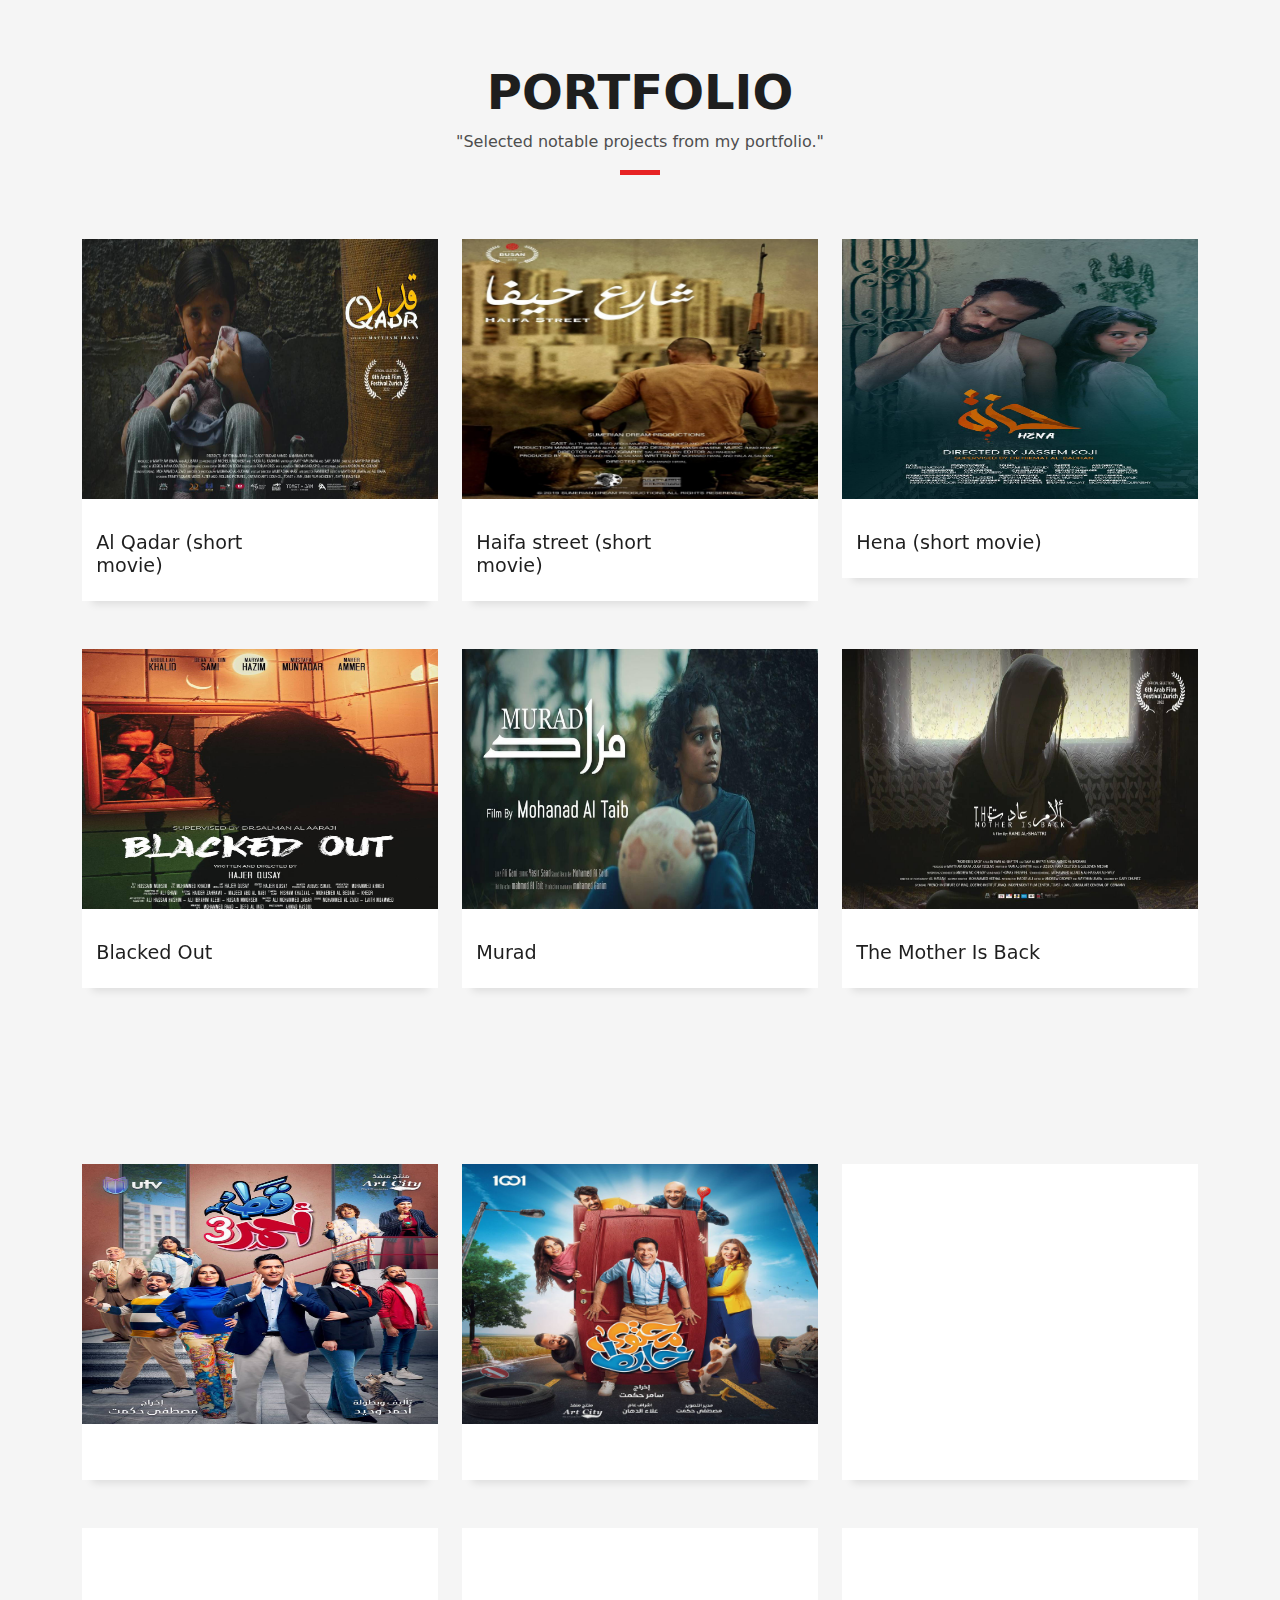
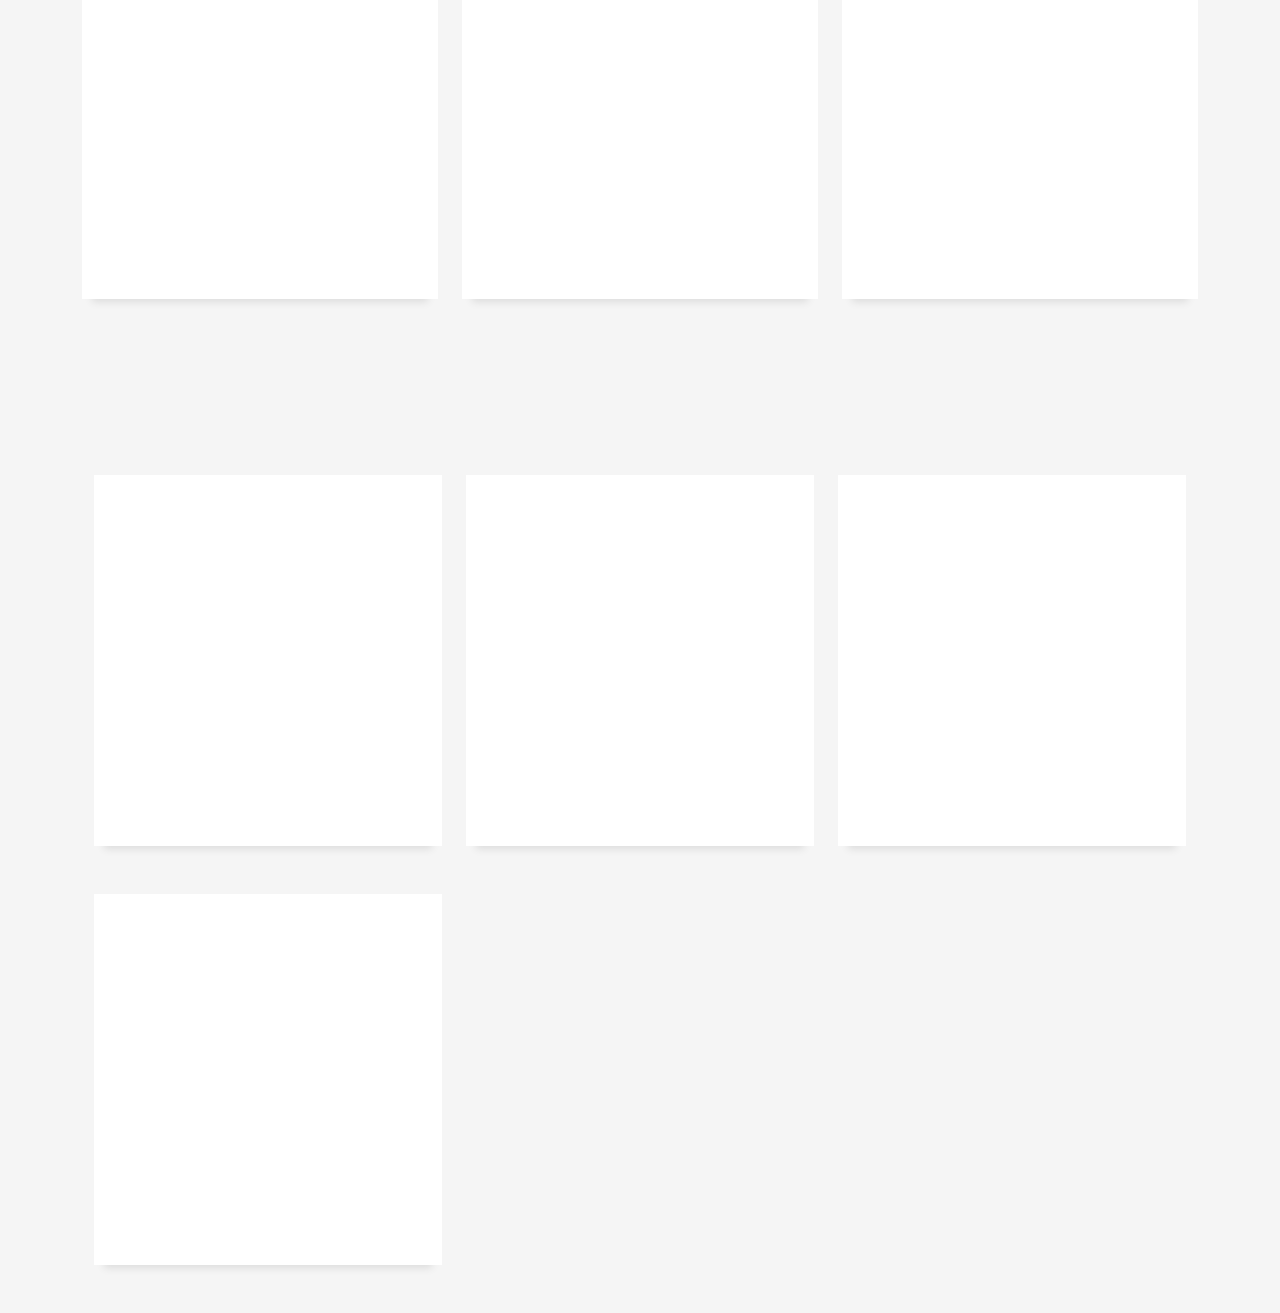
<file: portfolio.html>
<!DOCTYPE html>
<html lang="en">

<head>
  <meta charset="utf-8">
  <meta content="width=device-width, initial-scale=1.0" name="viewport">

  <title>Mohammed alzaidi</title>
  <meta content="" name="description">
  <meta content="" name="keywords">

  <!-- Favicons -->
  <link href="assets/img/favicon.png" rel="icon">
  <link href="assets/img/apple-touch-icon.png" rel="apple-touch-icon">

  <!-- Vendor CSS Files -->
  <link href="assets/vendor/bootstrap/css/bootstrap.min.css" rel="stylesheet">
  <link href="assets/vendor/bootstrap-icons/bootstrap-icons.css" rel="stylesheet">
  <link href="assets/vendor/glightbox/css/glightbox.min.css" rel="stylesheet">
  <link href="assets/vendor/swiper/swiper-bundle.min.css" rel="stylesheet">

  <!-- Template Main CSS File -->
  <link href="assets/css/style.css" rel="stylesheet">

  <!-- =======================================================
  * Template Name: DevFolio
  * Updated: Mar 10 2023 with Bootstrap v5.2.3
  * Template URL: https://bootstrapmade.com/devfolio-bootstrap-portfolio-html-template/
  * Author: BootstrapMade.com
  * License: https://bootstrapmade.com/license/
  ======================================================== -->
</head>

<body>
        <!-- ======= Portfolio Section ======= -->
        <section id="work" class="portfolio-mf sect-pt4 route">
            <div class="container">
              <div class="row">
                <div class="col-sm-12">
                  <div class="title-box text-center">
                    <h3 class="title-a">
                      Portfolio
                    </h3>
                    <p class="subtitle-a">
                      "Selected notable projects from my portfolio."
                    </p>
                    <div class="line-mf"></div>
                  </div>
                </div>
              </div>
              <div class="row">
                <div class="col-md-4">
                  <div class="work-box">
                    <a href="assets/img/movie-1.jpg" data-gallery="portfolioGallery" class="portfolio-lightbox">
                      <div class="work-img">
                        <img src="assets/img/movie-1.jpg" alt="" class="img-fluid" style="height: 260px; width:100%;">
                      </div>
                    </a>
                    <div class="work-content">
                      <div class="row">
                        <div class="col-sm-8">
                          <h2 class="w-title">Al Qadar (short movie)</h2>
                          <div class="w-more">
                          </div>
                        </div>
                        <div class="col-sm-4">
                          <div class="w-like">
                            <a href="portfolio-details.html"></a>
                          </div>
                        </div>
                      </div>
                    </div>
                  </div>
                </div>
                <div class="col-md-4">
                  <div class="work-box">
                    <a href="https://www.youtube.com/watch?v=K4eJ17iItJ0" target="_blank" data-gallery="portfolioGallery" class="portfolio-lightbox">
                      <div class="work-img">
                        <img src="assets/img/movie-3.jpg" alt="" class="img-fluid" style="height: 260px; width: 100%;">
                      </div>
                    </a>
                    
                    <div class="work-content">
                      <div class="row">
                        <div class="col-sm-8">
                          <h2 class="w-title">Haifa street (short movie)</h2>
                          <div class="w-more">
                           
                          </div>
                        </div>
                        <div class="col-sm-4">
                          <div class="w-like">
                            
                          </div>
                        </div>
                      </div>
                    </div>
                  </div>
                </div>
                <div class="col-md-4">
                  <div class="work-box">
                    <a href="assets/img/movie-33.jpg" data-gallery="portfolioGallery" class="portfolio-lightbox" style="height: 260px; width:100%;">
                      <div class="work-img">
                        <img src="assets/img/movie-33.jpg" alt="" class="img-fluid" style="height: 260px; width:100%;">
                      </div>
                    </a>
                    <div class="work-content">
                      <div class="row">
                        <div class="col-sm-8">
                          <h2 class="w-title">Hena (short movie)</h2>
                          <div class="w-more">
                          </div>
                        </div>
                        <div class="col-sm-4">
                          <div class="w-like">
                          </div>
                        </div>
                      </div>
                    </div>
                  </div>
                </div>
                <div class="col-md-4">
                  <div class="work-box">
                    <a href="assets/img/movie-4.jpg" data-gallery="portfolioGallery" class="portfolio-lightbox">
                      <div class="work-img">
                        <img src="assets/img/movie-4.jpg" alt="" class="img-fluid" style="height: 260px; width:100%;">
                      </div>
                    </a>
                    <div class="work-content">
                      <div class="row">
                        <div class="col-sm-8">
                          <h2 class="w-title">Blacked Out</h2>
                          <div class="w-more">
                            
                          </div>
                        </div>
                        <div class="col-sm-4">
                          <div class="w-like">
                          </div>
                        </div>
                      </div>
                    </div>
                  </div>
                </div>
                <div class="col-md-4">
                  <div class="work-box">
                    <a href="assets/img/moive-5.jpg" data-gallery="portfolioGallery" class="portfolio-lightbox">
                      <div class="work-img">
                        <img src="assets/img/moive-5.jpg" alt="" class="img-fluid" style="height: 260px; width:100%;">
                      </div>
                    </a>
                    <div class="work-content">
                      <div class="row">
                        <div class="col-sm-8">
                          <h2 class="w-title">Murad</h2>
                          <div class="w-more">
                          </div>
                        </div>
                        <div class="col-sm-4">
                          <div class="w-like">
                          </div>
                        </div>
                      </div>
                    </div>
                  </div>
                </div>
                <div class="col-md-4">
                  <div class="work-box">
                    <a href="assets/img/movie-6.jpg" data-gallery="portfolioGallery" class="portfolio-lightbox">
                      <div class="work-img">
                        <img src="assets/img/movie-6.jpg" alt="" class="img-fluid" style="height: 260px; width:100%;">
                      </div>
                    </a>
                    <div class="work-content">
                      <div class="row">
                        <div class="col-sm-8">
                          <h2 class="w-title">The Mother Is Back</h2>
                          <div class="w-more">
                          </div>
                        </div>
                        <div class="col-sm-4">
                          <div class="w-like">
                          </div>
                        </div>
                      </div>
                    </div>
                  </div>
                </div>
              </div>
            </div>
          </section>

















          
           <!-- ======= Portfolio Section ======= -->
        <section id="work" class="portfolio-mf sect-pt4 route">
            <div class="container">
              <div class="row">
                <div class="col-sm-12">
                  <div class="title-box text-center">
 

                  </div>
                </div>
              </div>
              <div class="row">
                <div class="col-md-4">
                  <div class="work-box">
                    <a href="https://www.youtube.com/watch?v=KwnbG3iO9QU" target="_blank" data-gallery="portfolioGallery" class="portfolio-lightbox">
                        <div class="work-img">
                          <img src="assets/img/movie-7.jpg" alt="" class="img-fluid" style="height: 260px; width:100%;">
                        </div>
                      </a>
                      
                      
                    <div class="work-content">
                      <div class="row">
                        <div class="col-sm-8">
                          <h2 class="w-title"></h2>
                          <div class="w-more">
                          </div>
                        </div>
                        <div class="col-sm-4">
                          <div class="w-like">
                            <a href="portfolio-details.html"></a>
                          </div>
                        </div>
                      </div>
                    </div>
                  </div>
                </div>
                <div class="col-md-4">
                  <div class="work-box">
                    <a href="https://www.youtube.com/watch?v=xIeDVQFhk4s" target="_blank" data-gallery="portfolioGallery" class="portfolio-lightbox">
                        <div class="work-img">
                          <img src="assets/img/movie-8.jpg" alt="" class="img-fluid" style="height: 260px; width:100%;">
                        </div>
                      </a>
                    <div class="work-content">
                      <div class="row">
                        <div class="col-sm-8">
                          <h2 class="w-title"></h2>
                          <div class="w-more">
                           
                          </div>
                        </div>
                        <div class="col-sm-4">
                          <div class="w-like">
                            
                          </div>
                        </div>
                      </div>
                    </div>
                  </div>
                </div>
                <div class="col-md-4">
                  <div class="work-box">
                    <a href="https://www.youtube.com/watch?v=dlPkqEUEvwM" target="_blank">
                        <div class="work-img" style="display: flex; justify-content: center;">
                          <iframe width="560" height="260" src="https://www.youtube.com/embed/dlPkqEUEvwM" frameborder="0" allowfullscreen></iframe>
                        </div>
                      </a>
                      
                    <div class="work-content">
                      <div class="row">
                        <div class="col-sm-8">
                          <h2 class="w-title"></h2>
                          <div class="w-more">
                          </div>
                        </div>
                        <div class="col-sm-4">
                          <div class="w-like">
                          </div>
                        </div>
                      </div>
                    </div>
                  </div>
                </div>
                <div class="col-md-4">
                  <div class="work-box">
                    <a href="https://www.youtube.com/watch?v=nsubAE6eOS0" target="_blank">
                        <div class="work-img" style="display: flex; justify-content: center;">
                          <iframe width="560" height="315" src="https://www.youtube.com/embed/nsubAE6eOS0" frameborder="0" allowfullscreen></iframe>
                        </div>
                      </a>
                      
                    <div class="work-content">
                      <div class="row">
                        <div class="col-sm-8">
                          <h2 class="w-title"></h2>
                          <div class="w-more">
                            
                          </div>
                        </div>
                        <div class="col-sm-4">
                          <div class="w-like">
                          </div>
                        </div>
                      </div>
                    </div>
                  </div>
                </div>
                <div class="col-md-4">
                  <div class="work-box">
                    <a href="https://www.youtube.com/watch?v=iq0Y21Lf2JU" target="_blank">
                        <div class="work-img" style="display: flex; justify-content: center;">
                          <iframe width="560" height="315" src="https://www.youtube.com/embed/iq0Y21Lf2JU" frameborder="0" allowfullscreen></iframe>
                        </div>
                      </a>
                    <div class="work-content">
                      <div class="row">
                        <div class="col-sm-8">
                          <h2 class="w-title"></h2>
                          <div class="w-more">
                          </div>
                        </div>
                        <div class="col-sm-4">
                          <div class="w-like">
                          </div>
                        </div>
                      </div>
                    </div>
                  </div>
                </div>
                <div class="col-md-4">
                  <div class="work-box">
                    <a href="https://www.youtube.com/watch?v=MVnktgEhefw" target="_blank">
                        <div class="work-img" style="display: flex; justify-content: center;">
                          <iframe width="560" height="315" src="https://www.youtube.com/embed/MVnktgEhefw" frameborder="0" allowfullscreen></iframe>
                        </div>
                      </a>
                    <div class="work-content">
                      <div class="row">
                        <div class="col-sm-8">
                          <h2 class="w-title"></h2>
                          <div class="w-more">
                          </div>
                        </div>
                        <div class="col-sm-4">
                          <div class="w-like">
                          </div>
                        </div>
                      </div>
                    </div>
                  </div>
                </div>
              </div>


















                   <!-- ======= Portfolio Section ======= -->
        <section id="work" class="portfolio-mf sect-pt4 route">
          <div class="container">
            <div class="row">
              <div class="col-sm-12">
                <div class="title-box text-center">


                </div>
              </div>
            </div>
            <div class="row">
              <div class="col-md-4">
                <div class="work-box">
                  
                  <a href="https://www.instagram.com/tv/CebSWLkj_t3/?igshid=MzRlODBiNWFlZA%3D%3D" target="_blank">
                    <div class="work-img" style="display: flex; justify-content: center;">
                      <iframe width="560" height="315" src="https://www.instagram.com/tv/CebSWLkj_t3/?igshid=MzRlODBiNWFlZA%3D%3D" frameborder="0" allowfullscreen></iframe>
                    </div>
                  </a>
                  
                  
                    
                    
                  <div class="work-content">
                    <div class="row">
                      <div class="col-sm-8">
                        <h2 class="w-title"></h2>
                        <div class="w-more">
                        </div>
                      </div>
                      <div class="col-sm-4">
                        <div class="w-like">
                          <a href="portfolio-details.html"></a>
                        </div>
                      </div>
                    </div>
                  </div>
                </div>
              </div>
              <div class="col-md-4">
                <div class="work-box">
                  <a href="https://www.instagram.com/reel/Cp5WLr4IuBv/?igshid=MzRlODBiNWFlZA%3D%3D" target="_blank">
                    <div class="work-img" style="display: flex; justify-content: center;">
                      <iframe width="560" height="315" src="https://www.instagram.com/reel/Cp5WLr4IuBv/?igshid=MzRlODBiNWFlZA%3D%3D" frameborder="0" allowfullscreen></iframe>
                    </div>
                  </a>
                  
                  <div class="work-content">
                    <div class="row">
                      <div class="col-sm-8">
                        <h2 class="w-title"></h2>
                        <div class="w-more">
                         
                        </div>
                      </div>
                      <div class="col-sm-4">
                        <div class="w-like">
                          
                        </div>
                      </div>
                    </div>
                  </div>
                </div>
              </div>
              <div class="col-md-4">
                <div class="work-box">
                  <a href="https://www.instagram.com/p/CWAedQzNs1S/?igshid=MzRlODBiNWFlZA%3D%3D" target="_blank">
                    <div class="work-img" style="display: flex; justify-content: center;">
                      <iframe width="560" height="315" src="https://www.instagram.com/p/CWAedQzNs1S/embed/?cr=1&v=13&wp=560&rd=https%3A%2F%2Fwww.example.com&rp=%2F#%7B%22ci%22%3A0%2C%22os%22%3A1713.7999999687075%2C%22ls%22%3A1514.6999999564897%2C%22le%22%3A1565.6999999642372%7D" frameborder="0" allowfullscreen></iframe>
                    </div>
                  </a>
                  

                    
                  <div class="work-content">
                    <div class="row">
                      <div class="col-sm-8">
                        <h2 class="w-title"></h2>
                        <div class="w-more">
                        </div>
                      </div>
                      <div class="col-sm-4">
                        <div class="w-like">
                        </div>
                      </div>
                    </div>
                  </div>
                </div>
              </div>
              <div class="col-md-4">
                <div class="work-box">
                  <a href="https://www.instagram.com/p/CWS1u4vt867/?igshid=MzRlODBiNWFlZA%3D%3D" target="_blank">
                    <div class="work-img" style="display: flex; justify-content: center;">
                      <iframe width="560" height="315" src="https://www.instagram.com/p/CWS1u4vt867/embed/?cr=1&v=13&wp=560&rd=https%3A%2F%2Fwww.example.com&rp=%2F#%7B%22ci%22%3A0%2C%22os%22%3A1713.7999999687075%2C%22ls%22%3A1514.6999999564897%2C%22le%22%3A1565.6999999642372%7D" frameborder="0" allowfullscreen></iframe>
                    </div>
                  </a>
                  
                    
                  <div class="work-content">
                    <div class="row">
                      <div class="col-sm-8">
                        <h2 class="w-title"></h2>
                        <div class="w-more">
                          
                        </div>
                      </div>
                      <div class="col-sm-4">
                        <div class="w-like">
                        </div>
                      </div>
                    </div>
                  </div>
                </div>
              </div>
            </div>
    <script src="/assets/js/main.js"></script>
</body>
</html>
</file>
<file: assets/css/style.css>
/**
* Template Name: DevFolio
* Updated: Mar 10 2023 with Bootstrap v5.2.3
* Template URL: https://bootstrapmade.com/devfolio-bootstrap-portfolio-html-template/
* Author: BootstrapMade.com
* License: https://bootstrapmade.com/license/
*/

/*--------------------------------------------------------------
# General
--------------------------------------------------------------*/
body {
  background-color: #f5f5f5;
  color: #4e4e4e;
}

h1,
h2,
h3,
h4,
h5,
h6 {
  color: #1e1e1e;
}

a {
  color: #1e1e1e;
  text-decoration: none;
  transition: all 0.5s ease-in-out;
}

a:hover {
  color: #0078ff;
  text-decoration: none;
  transition: all 0.5s ease-in-out;
}

.p-r {
  position: relative;
}

.color-a {
  text-decoration: none;
  color: #0078ff;
}

.color-d {
  color: #f5f5f5;
}

.color-text-a {
  text-decoration: none;
  color: #4e4e4e;
}

.box-shadow,
.card-blog,
.work-box,
.service-box,
.paralax-mf {
  box-shadow: 0 13px 8px -10px rgba(0, 0, 0, 0.1);
}

.box-shadow-a,
.button:hover {
  text-decoration: none;
  box-shadow: 0 0 0 4px #cde1f8;
}

.display-5 {
  font-size: 2.5rem;
  font-weight: 300;
  line-height: 1.1;
}

.display-6 {
  font-size: 2rem;
  font-weight: 300;
  line-height: 1.1;
}

.avatar {
  width: 32px;
  height: 32px;
  margin-right: 4px;
  overflow: hidden;
}

.bg-image {
  background-repeat: no-repeat;
  background-attachment: fixed;
  background-size: cover;
  background-position: center center;
}

@media (max-width: 1024px) {
  .bg-image {
    background-attachment: scroll;
  }
}

.overlay-mf {
  background-color: #000;
}

.overlay-mf {
  position: absolute;
  top: 0;
  left: 0px;
  padding: 0;
  height: 100%;
  width: 100%;
  opacity: 0.7;
}

.paralax-mf {
  position: relative;
  padding: 8rem 0;
}

.display-table {
  width: 100%;
  height: 100%;
  display: table;
}

.table-cell {
  display: table-cell;
  vertical-align: middle;
}

/*--/ Sections /--*/
.sect-4 {
  padding: 4rem 0;
}

.sect-pt4 {
  padding-top: 4rem;
}

.sect-mt4 {
  margin-top: 4rem;
}

/*--/ Title s /--*/
.title-s {
  font-weight: 600;
  color: #1e1e1e;
  font-size: 1.1rem;
}

/*--/ Title A /--*/
.title-box {
  margin-bottom: 4rem;
}

.title-a {
  text-decoration: none;
  font-size: 3rem;
  font-weight: bold;
  text-transform: uppercase;
}

.subtitle-a {
  text-decoration: none;
  color: #4e4e4e;
}

.line-mf {
  width: 40px;
  height: 5px;
  background-color: #e72324;
  margin: 0 auto;
}

/*--/ Title Left /--*/
.title-box-2 {
  margin-bottom: 3rem;
}

.title-left {
  font-size: 2rem;
  position: relative;
}

.title-left:before {
  content: "";
  position: absolute;
  height: 3px;
  background-color: #e72324;
  width: 100px;
  bottom: -12px;
}

/*------/ Box /------*/
.box-pl2 {
  padding-left: 2rem;
}

.box-shadow-full {
  padding: 3rem 1.25rem;
  position: relative;
  background-color: #fff;
  margin-bottom: 3rem;
  z-index: 2;
  box-shadow: 0 1px 1px 0 rgba(0, 0, 0, 0.06), 0 2px 5px 0 rgba(0, 0, 0, 0.2);
}

@media (min-width: 768px) {
  .box-shadow-full {
    padding: 3rem;
  }
}

/*------/ Socials /------*/
.socials {
  padding: 1.5rem 0;
}

.socials ul li {
  display: inline-block;
}

.socials .ico-circle {
  height: 40px;
  width: 40px;
  font-size: 1.2rem;
  border-radius: 50%;
  line-height: 1.6;
  margin: 0 15px 0 0;
  box-shadow: 0 0 0 3px #000;
  transition: all 500ms ease;
  display: flex;
  align-items: center;
  justify-content: center;
}

.socials .ico-circle:hover {
  background-color: #e72324;
  color: #fff;
  box-shadow: 0 0 0 3px #cde1f8;
  transition: all 500ms ease;
}

/*------/ Ul resect /------*/
.ul-resect,
.widget-tags ul,
.widget-sidebar .list-sidebar,
.box-comments .list-comments,
.blog-wrapper .post-meta ul,
.list-ico,
.socials ul {
  list-style: none;
  padding-left: 0;
  margin-bottom: 0;
}

.list-ico {
  line-height: 2;
}

.list-ico span {
  color: #0078ff;
  margin-right: 10px;
}

/*------/ Ico Circle /------*/
.ico-circle {
  height: 100px;
  width: 100px;
  font-size: 2rem;
  border-radius: 50%;
  line-height: 1.55;
  margin: 0 auto;
  text-align: center;
  box-shadow: 0 0 0 10px #0078ff;
  display: block;
}

/*------/ Owl Carousel /------*/
.owl-theme .owl-dots {
  text-align: center;
  margin-top: 18px;
}

.owl-theme .owl-dots .owl-dot {
  display: inline-block;
}

.owl-theme .owl-dots .owl-dot span {
  width: 18px;
  height: 7px;
  margin: 5px 5px;
  background: #cde1f8;
  border: 0px solid #cde1f8;
  display: block;
  transition: all 0.6s ease-in-out;
  cursor: pointer;
}

.owl-theme .owl-dots .owl-dot:hover span {
  background-color: #cde1f8;
}

.owl-theme .owl-dots .owl-dot.active span {
  background-color: #1B1B1B;
  width: 25px;
}

/*--/ Scrolltop s /--*/
.scrolltop-mf {
  position: relative;
  display: none;
}

.scrolltop-mf span {
  z-index: 999;
  position: fixed;
  width: 42px;
  height: 42px;
  background-color: #0078ff;
  opacity: 0.7;
  font-size: 1.6rem;
  line-height: 1.5;
  text-align: center;
  color: #fff;
  top: auto;
  left: auto;
  right: 30px;
  bottom: 50px;
  cursor: pointer;
  border-radius: 50%;
}

/*--------------------------------------------------------------
# Back to top button
--------------------------------------------------------------*/
.back-to-top {
  position: fixed;
  visibility: hidden;
  opacity: 0;
  right: 15px;
  bottom: 15px;
  z-index: 996;
  background: #e72324;
  width: 40px;
  height: 40px;
  border-radius: 50px;
  transition: all 0.4s;
}

.back-to-top i {
  font-size: 28px;
  color: #fff;
  line-height: 0;
}

.back-to-top:hover {
  background: #000;
  color: #fff;
}

.back-to-top.active {
  visibility: visible;
  opacity: 1;
}

/*------/ Prelaoder /------*/
#preloader {
  position: fixed;
  top: 0;
  left: 0;
  right: 0;
  bottom: 0;
  z-index: 9999;
  overflow: hidden;
  background: #fff;
}

#preloader:before {
  content: "";
  position: fixed;
  top: calc(50% - 30px);
  left: calc(50% - 30px);
  border: 6px solid #f2f2f2;
  border-top: 6px solid #0078ff;
  border-radius: 50%;
  width: 60px;
  height: 60px;
  animation: animate-preloader 1s linear infinite;
}

@keyframes animate-preloader {
  0% {
    transform: rotate(0deg);
  }

  100% {
    transform: rotate(360deg);
  }
}

/*------/ Button /------*/
.button {
  display: inline-block;
  padding: 0.3rem 0.6rem;
  text-align: center;
  vertical-align: middle;
  -webkit-user-select: none;
  -moz-user-select: none;
  user-select: none;
  font-size: 1rem;
  border-radius: 0.3rem;
  border: 1px solid transparent;
  transition: all 500ms ease;
  cursor: pointer;
}

.button:focus {
  outline: 0;
}

.button:hover {
  background-color: #0062d3;
  color: #fff;
  transition: all 500ms ease;
}

.button-a {
  text-decoration: none;
  background-color: #0078ff;
  color: #fff;
  border-color: #cde1f8;
}

.button-big {
  padding: 0.9rem 2.3rem;
  font-size: 1.2rem;
}

.button-rouded {
  border-radius: 5rem;
}

.btn-lg {
  padding: 0.5rem 1rem;
  font-size: 1.25rem;
  line-height: 1.5;
  border-radius: 0.3rem;
}

/*--------------------------------------------------------------
# Header
--------------------------------------------------------------*/
#header {
  transition: all 0.5s;
  z-index: 997;
  padding: 20px 0;
}

#header .logo {
  font-size: 28px;
  margin: 0;
  padding: 0;
  font-weight: 600;
  letter-spacing: 1px;
}



#header .logo a {
  color: #fff;
}

#header .logo img {
  max-height: 40px;
}

#header.header-scrolled {
  background: rgba(0, 0, 0, 0.9);
  padding: 12px 0;
}

/*--------------------------------------------------------------
# Navigation Menu
--------------------------------------------------------------*/
/**
* Desktop Navigation 
*/
.navbar {
  padding: 0;
}

.navbar ul {
  margin: 0;
  padding: 0;
  display: flex;
  list-style: none;
  align-items: center;
}

.navbar li {
  position: relative;
}

.navbar>ul>li {
  white-space: nowrap;
  padding: 10px 0 10px 30px;
}

.navbar a,
.navbar a:focus {
  display: flex;
  align-items: center;
  justify-content: space-between;
  color: #fff;
  font-size: 16px;
  font-weight: 600;
  padding: 0;
  white-space: nowrap;
  transition: 0.3s;
  letter-spacing: 0.4px;
  position: relative;
  text-transform: uppercase;
}

.navbar a i,
.navbar a:focus i {
  font-size: 12px;
  line-height: 0;
  margin-left: 5px;
}

.navbar>ul>li>a:before {
  content: "";
  position: absolute;
  width: 100%;
  height: 2px;
  bottom: -6px;
  left: 0;
  width: 0;
  background-color: #e72324;
  visibility: hidden;
  transition: all 0.3s ease-in-out 0s;
}

.navbar a:hover:before,
.navbar li:hover>a:before,
.navbar .active:before {
  visibility: visible;
  width: 80%;
}

.navbar a:hover,
.navbar .active,
.navbar .active:focus,
.navbar li:hover>a {
  color: #efff;
}





/**
* Mobile Navigation 
*/
.mobile-nav-toggle {
  color: #fff;
  font-size: 28px;
  cursor: pointer;
  display: none;
  line-height: 0;
  transition: 0.5s;
}

@media (max-width: 991px) {
  .mobile-nav-toggle {
    display: block;
  }

  .navbar ul {
    display: none;
  }
}

.navbar-mobile {
  position: fixed;
  overflow: hidden;
  top: 0;
  right: 0;
  left: 0;
  bottom: 0;
  background: rgba(78, 78, 78, 0.9);
  transition: 0.3s;
  z-index: 999;
}

.navbar-mobile .mobile-nav-toggle {
  position: absolute;
  top: 15px;
  right: 15px;
}

.navbar-mobile ul {
  display: block;
  position: absolute;
  top: 55px;
  right: 15px;
  bottom: 15px;
  left: 15px;
  padding: 10px 0;
  background-color: #fff;
  overflow-y: auto;
  transition: 0.3s;
}

.navbar-mobile>ul>li {
  padding: 0;
}

.navbar-mobile a:hover:before,
.navbar-mobile li:hover>a:before,
.navbar-mobile .active:before {
  visibility: hidden;
}

.navbar-mobile a,
.navbar-mobile a:focus {
  padding: 10px 20px;
  font-size: 15px;
  color: #4e4e4e;
}

.navbar-mobile a:hover,
.navbar-mobile .active,
.navbar-mobile li:hover>a {
  color: #e72324;
}

.navbar-mobile .getstarted,
.navbar-mobile .getstarted:focus {
  margin: 15px;
}

/*--------------------------------------------------------------
# Hero Section
--------------------------------------------------------------*/
.hero {
  height: 100vh;
  position: relative;
  color: #fff;
}

/* Add a class for the hero image to target it separately */
.hero-image {
  /* Set the initial width for the hero image */
  width: 100%;
  height: auto;
  background-size: cover;
  background-position: center;
}

.hero .hero-content {
  text-align: center;
  position: absolute;
}

.hero .overlay-itro {
  position: absolute;
  top: 0;
  left: 0px;
  padding: 0;
  height: 100%;
  width: 100%;
  opacity: 0.9;
}

.hero .hero-title {
  color: #fff;
  font-weight: 600;
  font-size: 3rem;
}

@media (min-width: 768px) {
  .hero .hero-title {
    font-size: 4.5rem;
  }
}

.hero .hero-subtitle {
  font-size: 1.5rem;
  font-weight: 600;
}

@media (min-width: 768px) {
  .hero .hero-subtitle {
    font-size: 2.5rem;
  }
}

.hero .text-slider-items {
  display: none;
}

.hero-single {
  height: 350px;
}

.hero-single .hero-content {
  margin-top: 30px;
}

.hero-single .hero-title {
  text-transform: uppercase;
  font-size: 3rem;
}

@media (min-width: 768px) {
  .hero-single .hero-title {
    font-size: 3.5rem;
  }
}

.hero-single .breadcrumb {
  background-color: transparent;
  color: #0078ff;
}

.hero-single .breadcrumb .breadcrumb-item:before {
  color: #cde1f8;
}

.hero-single .breadcrumb .breadcrumb-item.active {
  color: #cde1f8;
}

.hero-single .breadcrumb a {
  color: #fff;
}

/* Add a media query for screens smaller than 600px */
@media (max-width: 600px) {
  /* Remove width and height for the hero image */
  .hero-image {
    background-position: center;
    background-size:cover ;
    /* Set the hero image as a background image, covering the entire container */
    background-image: url('path/to/your/image.jpg');
  }
}


/*--------------------------------------------------------------
# About
--------------------------------------------------------------*/
.about-mf .box-shadow-full {
  padding-top: 4rem;
  padding-bottom: 4rem;
  display: flex; /* Use Flexbox */
  flex-direction: column; /* Arrange children in a column */
  align-items: center; /* Center items horizontally */
  text-align: center; /* Center text content */
}

.about-mf .about-img {
  margin-bottom: 2rem;
}

.about-mf .about-img img {
  margin-left: 10px;
}

@media (min-width: 767px) {
  .about-mf .box-pl2 {
    margin-top: 3rem;
    padding-left: 0rem;
  }
}

.skill-mf span {
  color: #4e4e4e;
}

.skill-mf p {
  letter-spacing: 1.1px;
  line-height: 1.8rem;
  font-weight: 300;
  font-size: 1.2rem;
}

/* Add a media query for screens smaller than 600px */
@media (max-width: 600px) {
  .about-info p {
    /* Add some space between the paragraphs */
    margin-bottom: 1rem;
  }
}


/*--------------------------------------------------------------
# Counter
--------------------------------------------------------------*/
.counter-box {
  color: #fff;
  text-align: center;
}

@media (min-width: 577px) {
  .counter-box {
    margin-bottom: 1.8rem;
  }
}

.counter-ico {
  margin-bottom: 1rem;
}

.counter-ico .ico-circle {
  height: 60px;
  width: 60px;
  line-height: 1.5;
  box-shadow: 0 0 0 10px #cde1f8;
}

.counter-num .counter {
  font-size: 2rem;
  margin-bottom: 0;
}


/*--------------------------------------------------------------
# Portfolio
--------------------------------------------------------------*/
.work-box {
  margin-bottom: 3rem;
  -webkit-backface-visibility: hidden;
  backface-visibility: hidden;
  background-color: #fff;
}

.work-box:hover img {
  transform: scale(1.3);
}

.work-img {
  display: block;
  overflow: hidden;
}

.work-img img {
  transition: all 1s;
}

.work-content {
  padding: 2rem 3% 1rem 4%;
}

.work-content .w-more {
  color: #4e4e4e;
  font-size: 0.8rem;
}

.work-content .w-more .w-ctegory {
  color: #0078ff;
}

.work-content .w-like {
  font-size: 2.5rem;
  color: #0078ff;
  float: right;
}

.work-content .w-like a {
  color: #0078ff;
}

.work-content .w-like .num-like {
  font-size: 0.7rem;
}

.w-title {
  font-size: 1.2rem;
}

/*--------------------------------------------------------------
# Portfolio Details
--------------------------------------------------------------*/
.show-more-btn{
  padding: 15px 25px;
  float: right;
  border-radius: 4px;
  color: white;
  background-color: #e72324;
  border: none;
  transition: all 0.4s ease-in-out;
}

.show-more-btn i {
  font-size: 28px;
  color: #fff;
  line-height: 0;
}

.show-more-btn:hover {
  background: #000;
  color: #fff;
}

.show-more-btn.active {
  visibility: visible;
  opacity: 1;
}

.portfolio-details {
  padding-top: 40px;
}

.portfolio-details .portfolio-details-slider img {
  width: 100%;
}

.portfolio-details .portfolio-details-slider .swiper-pagination {
  margin-top: 20px;
  position: relative;
}

.portfolio-details .portfolio-details-slider .swiper-pagination .swiper-pagination-bullet {
  width: 12px;
  height: 12px;
  background-color: #fff;
  opacity: 1;
  border: 1px solid #0078ff;
}

.portfolio-details .portfolio-details-slider .swiper-pagination .swiper-pagination-bullet-active {
  background-color: #0078ff;
}

.portfolio-details .portfolio-info {
  padding: 30px;
  box-shadow: 0px 0 30px rgba(78, 78, 78, 0.08);
}

.portfolio-details .portfolio-info h3 {
  font-size: 22px;
  font-weight: 700;
  margin-bottom: 20px;
  padding-bottom: 20px;
  border-bottom: 1px solid #eee;
}

.portfolio-details .portfolio-info ul {
  list-style: none;
  padding: 0;
  font-size: 15px;
}

.portfolio-details .portfolio-info ul li+li {
  margin-top: 10px;
}

.portfolio-details .portfolio-description {
  padding-top: 30px;
}

.portfolio-details .portfolio-description h2 {
  font-size: 26px;
  font-weight: 700;
  margin-bottom: 20px;
}

.portfolio-details .portfolio-description p {
  padding: 0;
}

.footer-paralax {
  padding: 4rem 0 0 0;
}
/*--------------------------------------------------------------
contact
--------------------------------------------------------------*/


.contact-mf {
  margin-top: 4rem;
}

@media (min-width: 767px) {
  .contact-mf .box-pl2 {
    margin-top: 3rem;
    padding-left: 0rem;
  }
}

.php-email-form .error-message {
  display: none;
  color: #fff;
  background: #ed3c0d;
  text-align: center;
  padding: 15px;
  font-weight: 600;
}

.php-email-form .sent-message {
  display: none;
  color: #fff;
  background: #18d26e;
  text-align: center;
  padding: 15px;
  font-weight: 600;
}

.php-email-form .loading {
  display: none;
  background: #fff;
  text-align: center;
  padding: 15px;
}

.php-email-form .loading:before {
  content: "";
  display: inline-block;
  border-radius: 50%;
  width: 24px;
  height: 24px;
  margin: 0 10px -6px 0;
  border: 3px solid #18d26e;
  border-top-color: #eee;
  animation: animate-loading 1s linear infinite;
}

.php-email-form input,
.php-email-form textarea {
  border-radius: 0;
  box-shadow: none;
  font-size: 14px;
}

.php-email-form input:focus,
.php-email-form textarea:focus {
  border-color: #0078ff;
}

.php-email-form input {
  padding: 10px 15px;
}

.php-email-form textarea {
  padding: 12px 15px;
  margin-bottom: 0;
}

.php-email-form button[type=submit] {
  background: #e72324;
  border: 0;
  padding: 10px 24px;
  color: #fff;
  transition: 0.4s;
}

.php-email-form button[type=submit]:hover {
  background: #000;
}

@keyframes animate-loading {
  0% {
    transform: rotate(0deg);
  }

  100% {
    transform: rotate(360deg);
  }
}

.post-box,
.form-comments,
.box-comments,
.widget-sidebar {
  padding: 2rem;
  background-color: #fff;
  margin-bottom: 3rem;
}

@media (min-width: 768px) {

  .post-box,
  .form-comments,
  .box-comments,
  .widget-sidebar {
    padding: 3rem;
  }
}

.blog-wrapper .article-title {
  font-size: 1.5rem;
}

@media (min-width: 768px) {
  .blog-wrapper .article-title {
    font-size: 1.9rem;
  }
}

.blog-wrapper .post-meta {
  margin: 1rem 0;
}

.blog-wrapper .post-meta ul {
  border-left: 4px solid #0078ff;
  margin-top: 1rem;
}

.blog-wrapper .post-meta ul li {
  display: inline-block;
  margin-left: 15px;
}

.blog-wrapper .post-meta ul a {
  color: #0078ff;
}

.blog-wrapper .post-meta ul span {
  color: #1e1e1e;
}

.blog-wrapper .blockquote {
  border-left: 4px solid #0078ff;
  padding: 18px;
  font-style: italic;
}
</file>
